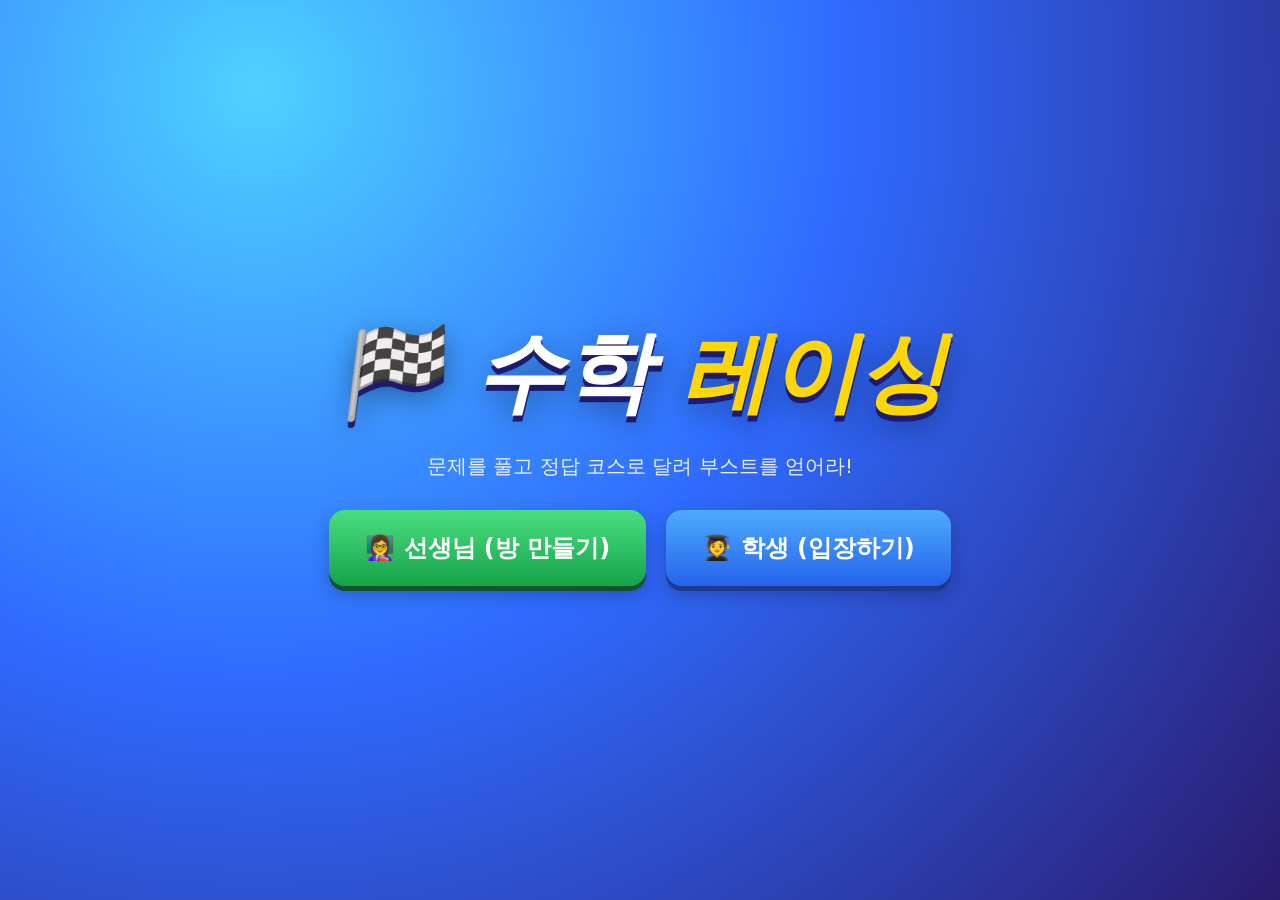
<file: index.html>
<!doctype html>
<html lang="ko">
<head>
  <meta charset="utf-8" />
  <meta name="viewport" content="width=device-width, initial-scale=1" />
  <title>수학 레이싱</title>
  <link rel="stylesheet" href="css/style.css" />
</head>
<body>
  <div class="landing">
    <div>
      <h1>🏁 수학 <span>레이싱</span></h1>
      <p>문제를 풀고 정답 코스로 달려 부스트를 얻어라!</p>
      <div class="row">
        <a class="btn green" href="teacher.html" style="text-decoration:none">👩‍🏫 선생님 (방 만들기)</a>
        <a class="btn blue" href="play.html" style="text-decoration:none">🧑‍🎓 학생 (입장하기)</a>
      </div>
    </div>
  </div>
</body>
</html>
</file>
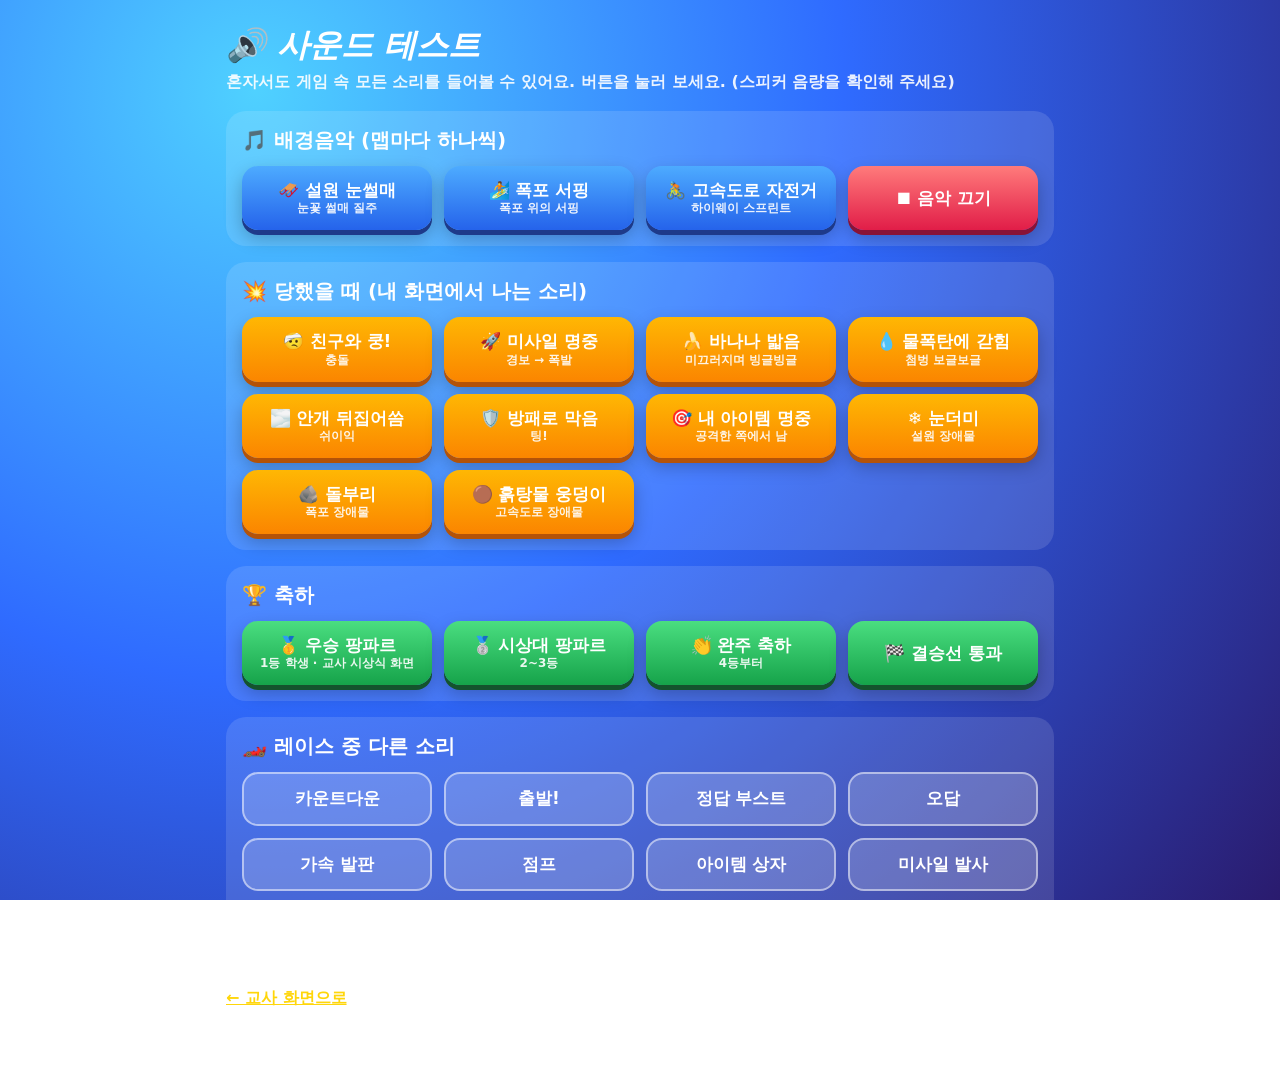
<file: sound-test.html>
<!doctype html>
<html lang="ko">
<head>
  <meta charset="utf-8" />
  <meta name="viewport" content="width=device-width, initial-scale=1" />
  <title>수학 레이싱 · 사운드 테스트</title>
  <link rel="stylesheet" href="css/style.css" />
  <style>
    body { overflow: auto; min-height: 100%; background-attachment: fixed; }
    .wrap { max-width: 860px; margin: 0 auto; padding: 24px 16px 48px; color: #fff; }
    h1 { margin: 0 0 4px; font-size: 32px; font-style: italic; }
    .sub { opacity: 0.9; margin: 0 0 18px; font-weight: 700; }
    section { background: rgba(255, 255, 255, 0.12); border-radius: 20px; padding: 16px; margin-bottom: 16px; }
    h2 { margin: 0 0 12px; font-size: 20px; }
    .grid { display: grid; grid-template-columns: repeat(auto-fill, minmax(190px, 1fr)); gap: 12px; }
    .grid .btn { font-size: 17px; padding: 14px 10px; line-height: 1.25; }
    .grid .btn small { display: block; font-size: 12px; font-weight: 700; opacity: 0.9; }
    .btn.on { outline: 4px solid #ffd60a; }
    .row { display: flex; gap: 10px; align-items: center; flex-wrap: wrap; }
    a { color: #ffd60a; font-weight: 900; }
  </style>
</head>
<body>
  <div class="wrap">
    <h1>🔊 사운드 테스트</h1>
    <p class="sub">혼자서도 게임 속 모든 소리를 들어볼 수 있어요. 버튼을 눌러 보세요. (스피커 음량을 확인해 주세요)</p>

    <section>
      <h2>🎵 배경음악 (맵마다 하나씩)</h2>
      <div class="grid" id="bgm">
        <button class="btn blue" data-song="snow">🛷 설원 눈썰매<small>눈꽃 썰매 질주</small></button>
        <button class="btn blue" data-song="falls">🏄 폭포 서핑<small>폭포 위의 서핑</small></button>
        <button class="btn blue" data-song="road">🚴 고속도로 자전거<small>하이웨이 스프린트</small></button>
        <button class="btn red" data-song="">⏹ 음악 끄기</button>
      </div>
    </section>

    <section>
      <h2>💥 당했을 때 (내 화면에서 나는 소리)</h2>
      <div class="grid">
        <button class="btn" data-fx="bump">🤕 친구와 쿵!<small>충돌</small></button>
        <button class="btn" data-fx="alarm,boom">🚀 미사일 명중<small>경보 → 폭발</small></button>
        <button class="btn" data-fx="slip">🍌 바나나 밟음<small>미끄러지며 빙글빙글</small></button>
        <button class="btn" data-fx="splash">💧 물폭탄에 갇힘<small>첨벙 보글보글</small></button>
        <button class="btn" data-fx="fogged">🌫️ 안개 뒤집어씀<small>쉬이익</small></button>
        <button class="btn" data-fx="block">🛡️ 방패로 막음<small>팅!</small></button>
        <button class="btn" data-fx="hitConfirm">🎯 내 아이템 명중<small>공격한 쪽에서 남</small></button>
        <button class="btn" data-fx="snowdrift">❄️ 눈더미<small>설원 장애물</small></button>
        <button class="btn" data-fx="rock">🪨 돌부리<small>폭포 장애물</small></button>
        <button class="btn" data-fx="mud">🟤 흙탕물 웅덩이<small>고속도로 장애물</small></button>
      </div>
    </section>

    <section>
      <h2>🏆 축하</h2>
      <div class="grid">
        <button class="btn green" data-fx="fanfare:win">🥇 우승 팡파르<small>1등 학생 · 교사 시상식 화면</small></button>
        <button class="btn green" data-fx="fanfare:podium">🥈 시상대 팡파르<small>2~3등</small></button>
        <button class="btn green" data-fx="fanfare:good">👏 완주 축하<small>4등부터</small></button>
        <button class="btn green" data-fx="finish">🏁 결승선 통과</button>
      </div>
    </section>

    <section>
      <h2>🏎️ 레이스 중 다른 소리</h2>
      <div class="grid">
        <button class="btn ghost" data-fx="count">카운트다운</button>
        <button class="btn ghost" data-fx="go">출발!</button>
        <button class="btn ghost" data-fx="boost">정답 부스트</button>
        <button class="btn ghost" data-fx="wrong">오답</button>
        <button class="btn ghost" data-fx="pad">가속 발판</button>
        <button class="btn ghost" data-fx="jump">점프</button>
        <button class="btn ghost" data-fx="pickup">아이템 상자</button>
        <button class="btn ghost" data-fx="launch">미사일 발사</button>
        <button class="btn ghost" data-fx="tick">문제 지점 째깍</button>
      </div>
    </section>

    <p class="row"><a href="teacher.html">← 교사 화면으로</a></p>
  </div>
  <script type="module">
    import { sound } from './js/common.js';
    if (sound.muted) sound.toggle(); // 이 페이지에서는 항상 소리 켜기
    const bgmBtns = [...document.querySelectorAll('[data-song]')];
    bgmBtns.forEach((b) => b.addEventListener('click', () => {
      sound.unlock();
      sound.music(b.dataset.song || null);
      bgmBtns.forEach((x) => x.classList.toggle('on', x === b && !!b.dataset.song));
    }));
    document.querySelectorAll('[data-fx]').forEach((b) => b.addEventListener('click', () => {
      sound.unlock();
      b.dataset.fx.split(',').forEach((fx, i) => setTimeout(() => {
        const [name, arg] = fx.split(':');
        sound[name](arg);
      }, i * 800));
    }));
  </script>
</body>
</html>
</file>
<file: css/style.css>
:root {
  --ink: #1b1b2f;
  --blue: #2f6bff;
  --sky: #33c3ff;
  --pink: #ff3d8b;
  --yellow: #ffd60a;
  --green: #22c55e;
  --red: #ff4d4f;
  --panel: rgba(255, 255, 255, 0.94);
  --font: 'Pretendard', 'Noto Sans KR', 'Apple SD Gothic Neo', 'Malgun Gothic', system-ui, sans-serif;
}
* { box-sizing: border-box; }
html, body { margin: 0; height: 100%; font-family: var(--font); color: var(--ink); -webkit-tap-highlight-color: transparent; }
body { background: radial-gradient(circle at 20% 10%, #4fd1ff 0, #2f6bff 45%, #2a1b6e 100%); overflow: hidden; }
button { font-family: inherit; cursor: pointer; touch-action: manipulation; }
.hidden { display: none !important; }
.italic-title { font-style: italic; font-weight: 900; letter-spacing: -0.02em; }

.mock-banner { position: fixed; left: 50%; bottom: 6px; transform: translateX(-50%); z-index: 999; background: rgba(0, 0, 0, 0.7); color: #ffe066; font-size: 12px; padding: 4px 12px; border-radius: 999px; pointer-events: none; white-space: nowrap; }

/* ── 공용 버튼/패널 ── */
.btn { border: 0; border-radius: 16px; padding: 14px 22px; font-size: 18px; font-weight: 900; color: #fff; background: linear-gradient(180deg, #ffb703, #fb8500); box-shadow: 0 5px 0 #b45309, 0 8px 18px rgba(0, 0, 0, 0.25); transition: transform 0.08s, box-shadow 0.08s; }
.btn:active { transform: translateY(4px); box-shadow: 0 1px 0 #b45309; }
.btn.blue { background: linear-gradient(180deg, #4dabff, #2563eb); box-shadow: 0 5px 0 #1e3a8a, 0 8px 18px rgba(0, 0, 0, 0.25); }
.btn.green { background: linear-gradient(180deg, #4ade80, #16a34a); box-shadow: 0 5px 0 #14532d, 0 8px 18px rgba(0, 0, 0, 0.25); }
.btn.red { background: linear-gradient(180deg, #ff7b7b, #e11d48); box-shadow: 0 5px 0 #881337, 0 8px 18px rgba(0, 0, 0, 0.25); }
.btn.ghost { background: rgba(255, 255, 255, 0.18); box-shadow: none; border: 2px solid rgba(255, 255, 255, 0.5); }
.btn:disabled { filter: grayscale(0.8); opacity: 0.6; pointer-events: none; }
.panel { background: var(--panel); border-radius: 24px; border: 4px solid #fff; box-shadow: 0 12px 40px rgba(10, 20, 80, 0.35); }

/* ── 첫 화면 ── */
.landing { height: 100%; display: grid; place-items: center; text-align: center; color: #fff; padding: 20px; }
.landing h1 { font-size: clamp(40px, 8vw, 88px); margin: 0; font-style: italic; font-weight: 900; text-shadow: 0 6px 0 #1e1b6e, 0 10px 30px rgba(0, 0, 0, 0.4); }
.landing h1 span { color: var(--yellow); }
.landing p { font-size: 20px; opacity: 0.9; }
.landing .row { display: flex; gap: 20px; justify-content: center; flex-wrap: wrap; margin-top: 30px; }
.landing .btn { font-size: 24px; padding: 22px 36px; }

/* ── 학생: 레이스 화면 ── */
#stage { position: fixed; inset: 0; }
#race { position: absolute; inset: 0; width: 100%; height: 100%; display: block; touch-action: none; }
#signs { position: absolute; inset: 0; pointer-events: none; overflow: hidden; }
.gate-sign { position: absolute; left: 0; top: 0; width: 220px; min-height: 120px; display: flex; flex-direction: column; align-items: center; justify-content: center; gap: 4px; background: #fff; border: 8px solid var(--lane); border-radius: 22px; box-shadow: 0 10px 0 rgba(0, 0, 0, 0.25); font-size: 40px; font-weight: 900; padding: 8px; transform-origin: center; will-change: transform; }
.gate-sign b { position: absolute; top: -26px; left: 50%; transform: translateX(-50%); background: var(--lane); color: #fff; border-radius: 999px; padding: 0 16px; font-size: 30px; font-style: italic; }
.gate-sign span { text-align: center; line-height: 1.15; }

.hud { position: absolute; pointer-events: none; color: #fff; text-shadow: 0 2px 0 rgba(0, 0, 0, 0.5); }
#hud-rank { left: 14px; top: 10px; }
#hud-rank .big { font-size: clamp(54px, 10vw, 96px); font-weight: 900; font-style: italic; line-height: 0.9; color: var(--yellow); -webkit-text-stroke: 2px #4a2b00; }
#hud-rank .big small { font-size: 0.4em; color: #fff; -webkit-text-stroke: 0; }
#hud-top { list-style: none; padding: 0; margin: 6px 0 0; font-size: 13px; font-weight: 800; }
#hud-top li { display: flex; align-items: center; gap: 6px; background: rgba(0, 0, 0, 0.35); border-radius: 8px; padding: 2px 8px 2px 2px; margin-bottom: 3px; width: max-content; max-width: 30vw; }
#hud-top li img { width: 22px; height: 22px; }
#hud-top li.me { background: rgba(255, 214, 10, 0.85); color: var(--ink); text-shadow: none; }
#hud-right { right: 14px; top: 10px; text-align: right; font-weight: 900; font-style: italic; }
#hud-right .lap { font-size: 22px; }
#hud-right .lap b { font-size: 34px; color: var(--yellow); }
#hud-right .combo { margin-top: 4px; font-size: 22px; color: #ffb703; }
#hud-right .inv { display: none; margin-top: 6px; padding: 4px 12px; border-radius: 999px; font-size: 18px; font-weight: 900; color: #fff; background: linear-gradient(90deg, #ff4d6d, #ffb703, #2bb673, #3a86ff, #9b5de5); background-size: 300% 100%; animation: invFlow 1.2s linear infinite; text-shadow: 0 1px 2px rgba(0,0,0,.45); }
#hud-right .inv.show { display: inline-block; }
@keyframes invFlow { to { background-position: 300% 0; } }
/* 교사: 게임 중 QR 다시 보기 */
.qr-modal { position: fixed; inset: 0; z-index: 500; background: rgba(10, 20, 50, 0.72); display: flex; align-items: center; justify-content: center; padding: 16px; }
.qr-modal.hidden { display: none; }
.qr-card { position: relative; background: #fff; color: #1e293b; border-radius: 28px; padding: 22px 34px 24px; text-align: center; box-shadow: 0 20px 60px rgba(0, 0, 0, 0.4); max-height: 96vh; overflow: auto; }
.qr-card h2 { margin: 0 0 4px; font-size: 30px; }
.qr-card p { margin: 0 0 12px; font-weight: 700; color: #475569; }
.qr-big svg { width: min(62vh, 80vw); height: auto; display: block; margin: 0 auto; }
.qr-code { margin-top: 10px; font-size: 26px; font-weight: 900; }
.qr-code b { font-size: 44px; letter-spacing: 6px; color: #3a86ff; }
.qr-url { font-size: 14px; color: #64748b; word-break: break-all; }
.qr-close { position: absolute; top: 12px; right: 14px; width: 48px; height: 48px; border-radius: 50%; border: none; background: #e2e8f0; font-size: 22px; font-weight: 900; cursor: pointer; }
#hud-right .acc { font-size: 15px; opacity: 0.9; }
#hud-right .lapbig { font-size: 20px; color: #9be7ff; }
#hud-right .lapbig b { font-size: 40px; color: #fff; }
#loopmap { display: block; margin: 6px 0 0 auto; width: 130px; height: 130px; background: rgba(10, 20, 60, 0.35); border-radius: 18px; }
#items { position: absolute; right: calc(194px + clamp(84px, 14vw, 120px)); bottom: 22px; display: flex; gap: 8px; align-items: flex-end; pointer-events: auto; cursor: pointer; }
#items .slot { width: 92px; height: 92px; border-radius: 20px; border: 4px solid rgba(255, 255, 255, 0.85); background: rgba(10, 20, 60, 0.45); display: grid; place-items: center; text-align: center; color: #fff; font-weight: 900; }
#items .slot:not(.main) { width: 62px; height: 62px; opacity: 0.8; }
#items .slot span { font-size: 44px; line-height: 1; }
#items .slot:not(.main) span { font-size: 28px; }
#items .slot small { display: block; font-size: 12px; margin-top: -6px; }
#items .slot:not(.main) small { display: none; }
#items .slot.main.filled { background: linear-gradient(135deg, #ff5ec4, #8f5bff, #2ec5ff); animation: itemPulse 1s ease-in-out infinite; }
@keyframes itemPulse { 50% { box-shadow: 0 0 22px #fff; transform: scale(1.05); } }
#items .key { position: absolute; left: 0; top: -24px; white-space: nowrap; font-size: 11px; font-weight: 900; color: #fff; background: rgba(0, 0, 0, 0.45); border-radius: 6px; padding: 1px 6px; }
#btn-drop { position: absolute; left: -92px; bottom: 4px; border: 2px solid #fff; background: rgba(225, 29, 72, 0.85); color: #fff; font-weight: 900; font-size: 13px; border-radius: 999px; padding: 3px 10px; }
#btn-drop:active { transform: scale(0.94); }
#warn { position: absolute; left: 50%; top: 40%; transform: translateX(-50%); background: #e11d48; color: #fff; font-weight: 900; font-size: clamp(22px, 4vw, 40px); padding: 8px 26px; border-radius: 14px; border: 4px solid #fff; pointer-events: none; opacity: 0; }
#warn.show { animation: blink 0.35s steps(2) infinite; }
@keyframes blink { 0% { opacity: 1; } 100% { opacity: 0.25; } }
#toast { position: absolute; left: 50%; bottom: 150px; transform: translateX(-50%) translateY(20px); background: rgba(10, 20, 60, 0.82); color: #fff; font-weight: 800; font-size: 17px; padding: 8px 18px; border-radius: 999px; pointer-events: none; opacity: 0; transition: opacity 0.25s, transform 0.25s; white-space: nowrap; }
#toast.show { opacity: 1; transform: translateX(-50%) translateY(0); }

#qbanner { position: absolute; left: 50%; top: 10px; transform: translateX(-50%); width: min(720px, calc(100vw - 340px)); min-width: min(520px, calc(100vw - 20px)); padding: 10px 16px 12px; text-align: center; pointer-events: auto; transition: transform 0.25s; }
#qbanner .qtag { position: absolute; left: 12px; top: -14px; background: linear-gradient(90deg, var(--pink), #8338ec); color: #fff; border-radius: 999px; padding: 3px 14px; font-weight: 900; font-style: italic; font-size: 16px; }
#qbanner .qtext { font-size: clamp(18px, 2.6vw, 28px); font-weight: 800; line-height: 1.35; min-height: 1.3em; }
#qbanner .timer { height: 8px; background: #e5e7eb; border-radius: 99px; overflow: hidden; margin: 8px 0; }
#qbanner .timer i { display: block; height: 100%; width: 100%; background: linear-gradient(90deg, #22c55e, #facc15, #ef4444); background-size: 300% 100%; border-radius: 99px; }
#qbanner .choices { display: grid; gap: 8px; }
#qbanner .choice { position: relative; border: 3px solid var(--lane); background: #fff; border-radius: 14px; padding: 6px 6px 6px 30px; font-size: clamp(16px, 2.2vw, 24px); font-weight: 800; min-height: 48px; display: flex; align-items: center; justify-content: center; transition: transform 0.12s, background 0.12s; }
#qbanner .choice b { position: absolute; left: 6px; top: 50%; transform: translateY(-50%); background: var(--lane); color: #fff; width: 22px; height: 22px; border-radius: 50%; font-size: 13px; display: grid; place-items: center; font-style: italic; }
#qbanner .choice.sel { background: var(--lane); color: #fff; transform: scale(1.05); box-shadow: 0 0 0 3px #fff, 0 0 18px var(--lane); }
#qbanner .choice.sel .katex { color: #fff; }
#qbanner .choice.correct { background: #22c55e; border-color: #15803d; color: #fff; }
#qbanner .choice.dim { opacity: 0.35; }
#qbanner .explain { margin-top: 6px; font-size: 16px; color: #475569; font-weight: 700; }

#center-msg { position: absolute; left: 0; right: 0; top: 42%; text-align: center; pointer-events: none; font-weight: 900; font-style: italic; color: #fff; font-size: clamp(60px, 14vw, 160px); -webkit-text-stroke: 3px #1e1b6e; text-shadow: 0 8px 0 #1e1b6e, 0 0 40px rgba(0, 200, 255, 0.8); opacity: 0; }
#center-msg.show { animation: pop 1s ease-out forwards; }
#center-msg.boost { color: #7df9ff; }
#center-msg.bad { color: #ff8fa3; font-size: clamp(40px, 9vw, 100px); }
#center-msg.gold { color: var(--yellow); }
@keyframes pop { 0% { opacity: 0; transform: scale(2.2); } 15% { opacity: 1; transform: scale(0.95); } 25% { transform: scale(1.05); } 75% { opacity: 1; transform: scale(1); } 100% { opacity: 0; transform: scale(1.1) translateY(-20px); } }

#speedo { right: 14px; bottom: 14px; width: 150px; height: 150px; }
#speedo svg { width: 100%; height: 100%; filter: drop-shadow(0 4px 8px rgba(0, 0, 0, 0.4)); }

.ctrl { position: absolute; bottom: 16px; width: clamp(84px, 14vw, 120px); height: clamp(84px, 14vw, 120px); border-radius: 50%; border: 4px solid rgba(255, 255, 255, 0.85); background: rgba(20, 30, 80, 0.35); color: #fff; font-size: 44px; font-weight: 900; display: grid; place-items: center; backdrop-filter: blur(2px); pointer-events: auto; }
.ctrl:active { background: rgba(255, 214, 10, 0.6); transform: scale(0.94); }
#btn-left { left: 16px; }
#btn-right { left: calc(32px + clamp(84px, 14vw, 120px)); }
#btn-gas { right: 178px; left: auto; border-radius: 28px; flex-direction: column; gap: 0; background: conic-gradient(rgba(43, 182, 115, 0.85) calc(var(--p, 0) * 1turn), rgba(20, 30, 80, 0.35) 0); touch-action: none; user-select: none; -webkit-user-select: none; }
#btn-gas span { font-size: 0.8em; line-height: 1; }
#btn-gas small { font-size: 16px; line-height: 1; margin-top: -4px; }
#btn-gas.on { border-color: #ffd60a; box-shadow: 0 0 0 4px rgba(255, 214, 10, 0.45), 0 0 24px rgba(43, 182, 115, 0.9); transform: scale(0.95); }
#gas-hint { position: absolute; left: 50%; bottom: 150px; transform: translateX(-50%); background: rgba(0, 0, 0, 0.6); color: #fff; font-weight: 900; font-size: 18px; padding: 8px 16px; border-radius: 999px; white-space: nowrap; pointer-events: none; opacity: 0; transition: opacity 0.3s; }
#gas-hint.show { opacity: 1; animation: hintBob 1s ease-in-out infinite; }
#gas-hint b { color: #7CFFB2; }
@keyframes hintBob { 50% { transform: translateX(-50%) translateY(-6px); } }
#btn-mute { position: absolute; right: 14px; bottom: 172px; width: 44px; height: 44px; border-radius: 50%; border: 2px solid #fff; background: rgba(0, 0, 0, 0.35); color: #fff; font-size: 20px; }

/* 학생 오버레이 카드 */
.overlay { position: absolute; inset: 0; display: grid; place-items: center; padding: 16px; background: rgba(15, 20, 60, 0.35); backdrop-filter: blur(3px); overflow-y: auto; }
.card { width: min(520px, 100%); padding: 24px; text-align: center; }
.card h2 { margin: 0 0 4px; font-size: 30px; font-style: italic; font-weight: 900; color: var(--blue); }
.card .sub { color: #64748b; font-weight: 700; margin-bottom: 14px; }
.field { width: 100%; font-size: 22px; font-weight: 800; padding: 12px 16px; border-radius: 14px; border: 3px solid #cbd5e1; text-align: center; font-family: inherit; }
.field:focus { outline: none; border-color: var(--blue); }
.label { text-align: left; font-weight: 900; margin: 14px 0 6px; color: #334155; }
.swatches { display: flex; flex-wrap: wrap; gap: 8px; justify-content: center; }
.swatch { width: 44px; height: 44px; border-radius: 50%; border: 4px solid #fff; box-shadow: 0 0 0 2px #cbd5e1; }
.swatch.sel { box-shadow: 0 0 0 4px var(--ink); transform: scale(1.1); }
.pills { display: flex; flex-wrap: wrap; gap: 8px; justify-content: center; }
.pill { border: 3px solid #cbd5e1; background: #fff; border-radius: 999px; padding: 8px 14px; font-weight: 800; font-size: 16px; }
.pill.sel { border-color: var(--blue); background: #e0ecff; color: var(--blue); }
.avatar-preview { width: 130px; height: 130px; margin: 0 auto; display: block; }
.err { color: var(--red); font-weight: 800; min-height: 1.3em; margin-top: 8px; }
.wait-dots::after { content: ''; animation: dots 1.5s steps(4) infinite; }
@keyframes dots { 0% { content: ''; } 25% { content: '.'; } 50% { content: '..'; } 75% { content: '...'; } }
.theme-badge { display: inline-flex; align-items: center; gap: 8px; background: linear-gradient(90deg, #e0f2fe, #ede9fe); border-radius: 999px; padding: 8px 18px; font-weight: 900; font-size: 18px; margin: 8px 0; }

.final-rank { font-size: 96px; font-weight: 900; font-style: italic; color: var(--yellow); -webkit-text-stroke: 3px #7c4a00; line-height: 1; }
.final-stats { display: flex; justify-content: center; gap: 12px; margin: 14px 0; }
.final-stats div { background: #f1f5f9; border-radius: 14px; padding: 10px 16px; font-weight: 800; }
.final-stats b { display: block; font-size: 28px; color: var(--blue); }

/* ── 교사 콘솔 ── */
.teacher { height: 100%; display: flex; flex-direction: column; color: #fff; }
.t-head { display: flex; align-items: center; gap: 16px; padding: 12px 24px; background: rgba(0, 0, 0, 0.25); }
.t-head h1 { margin: 0; font-size: 28px; font-style: italic; font-weight: 900; }
.t-head h1 span { color: var(--yellow); }
.t-head .spacer { flex: 1; }
.t-head .code { font-size: 22px; font-weight: 900; background: rgba(255, 255, 255, 0.15); border-radius: 12px; padding: 6px 14px; letter-spacing: 0.1em; }
.t-body { flex: 1; min-height: 0; display: grid; gap: 18px; padding: 18px 24px; }
.t-lobby { grid-template-columns: minmax(300px, 380px) 1fr minmax(300px, 380px); }
.t-col { min-height: 0; display: flex; flex-direction: column; gap: 14px; }
.t-card { background: var(--panel); color: var(--ink); border-radius: 22px; padding: 18px; box-shadow: 0 10px 30px rgba(10, 20, 80, 0.3); }
.t-card h3 { margin: 0 0 10px; font-size: 20px; font-weight: 900; }
.qr-box { text-align: center; }
.qr-box .qr { width: 100%; max-width: 300px; aspect-ratio: 1; margin: 0 auto; }
.qr-box .qr svg { width: 100%; height: 100%; border-radius: 12px; }
.qr-box .roomcode { font-size: 54px; font-weight: 900; letter-spacing: 0.12em; color: var(--blue); line-height: 1.1; }
.qr-box .url { font-size: 13px; color: #64748b; word-break: break-all; }
.players-card { flex: 1; min-height: 0; display: flex; flex-direction: column; }
.players-grid { flex: 1; overflow-y: auto; display: grid; grid-template-columns: repeat(auto-fill, minmax(110px, 1fr)); gap: 10px; align-content: start; }
.p-chip { position: relative; background: #f1f5f9; border-radius: 16px; padding: 8px 4px 10px; text-align: center; font-weight: 800; font-size: 15px; animation: chipIn 0.4s ease-out; }
.p-chip img { width: 64px; height: 64px; display: block; margin: 0 auto 2px; }
.p-chip.off { opacity: 0.4; }
.p-chip .kick { position: absolute; right: 4px; top: 4px; width: 24px; height: 24px; border-radius: 50%; border: 0; background: #e2e8f0; color: #64748b; font-weight: 900; display: none; }
.p-chip:hover .kick { display: block; }
@keyframes chipIn { from { transform: scale(0.4); opacity: 0; } to { transform: scale(1); opacity: 1; } }
.big-count { font-size: 40px; font-weight: 900; color: var(--blue); }
.theme-cards { display: grid; gap: 8px; }
.theme-card { display: flex; align-items: center; gap: 12px; border: 3px solid #e2e8f0; border-radius: 16px; background: #fff; padding: 10px 12px; text-align: left; }
.theme-card .em { font-size: 34px; }
.theme-card b { display: block; font-size: 17px; }
.theme-card small { color: #64748b; font-weight: 600; }
.theme-card.sel { border-color: var(--blue); background: #eff6ff; box-shadow: 0 0 0 3px #bfdbfe; }
select.field, input.field.sm { font-size: 17px; padding: 10px; text-align: left; }
.inline { display: flex; gap: 10px; align-items: center; }
.inline label { font-weight: 800; flex: 1; }
.inline input[type=number] { width: 90px; text-align: center; }
.small-note { font-size: 13px; color: #64748b; font-weight: 600; margin-top: 6px; }
.set-preview { max-height: 120px; overflow-y: auto; font-size: 14px; background: #f8fafc; border-radius: 12px; padding: 8px 12px; margin-top: 8px; }
.set-preview ol { margin: 0; padding-left: 20px; }
.set-preview li { margin: 2px 0; }

.t-race { grid-template-columns: 1fr minmax(320px, 420px); grid-template-rows: auto 1fr; }
.t-question { grid-column: 1 / 3; display: flex; gap: 20px; align-items: center; }
.t-question .qnum { flex: none; font-size: 26px; font-weight: 900; font-style: italic; background: linear-gradient(90deg, var(--pink), #8338ec); color: #fff; border-radius: 16px; padding: 10px 16px; text-align: center; line-height: 1.1; }
.t-question .qnum small { display: block; font-size: 14px; opacity: 0.85; }
.t-question .qbody { flex: 1; min-width: 0; }
.t-question .qtext { font-size: clamp(24px, 2.6vw, 40px); font-weight: 900; line-height: 1.3; }
.t-question .opts { display: flex; gap: 10px; margin-top: 10px; flex-wrap: wrap; }
.t-question .opt { border: 3px solid var(--lane); border-radius: 14px; padding: 4px 14px 4px 8px; font-size: clamp(18px, 1.8vw, 26px); font-weight: 800; display: flex; align-items: center; gap: 8px; background: #fff; }
.t-question .opt b { background: var(--lane); color: #fff; border-radius: 50%; width: 28px; height: 28px; display: grid; place-items: center; font-style: italic; flex: none; }
.t-question .opt.correct { background: #dcfce7; box-shadow: 0 0 0 4px #22c55e; }
.t-question .clock { flex: none; width: 110px; height: 110px; position: relative; }
.t-question .clock svg { width: 100%; height: 100%; transform: rotate(-90deg); }
.t-question .clock span { position: absolute; inset: 0; display: grid; place-items: center; font-size: 40px; font-weight: 900; }
.t-track { position: relative; overflow: hidden; display: flex; flex-direction: column; padding: 14px 18px; }
.t-track .lanes { flex: 1; min-height: 0; overflow-y: auto; position: relative; }
.t-row { position: relative; height: 46px; border-bottom: 2px dashed rgba(0, 0, 0, 0.08); display: flex; align-items: center; }
.t-row .pos { width: 44px; flex: none; font-weight: 900; font-style: italic; font-size: 22px; color: #94a3b8; }
.t-row.top1 .pos { color: #eab308; } .t-row.top2 .pos { color: #94a3b8; } .t-row.top3 .pos { color: #b45309; }
.t-row .lane { position: relative; flex: 1; height: 100%; }
.t-row .runner { position: absolute; top: 50%; transform: translate(-50%, -50%); display: flex; align-items: center; gap: 4px; white-space: nowrap; transition: left 1s linear; }
.t-row .runner img { width: 40px; height: 40px; }
.t-row .runner span { font-weight: 900; font-size: 15px; background: rgba(255, 255, 255, 0.85); border-radius: 8px; padding: 1px 6px; }
.t-row .runner .fx { font-size: 20px; }
.t-row .runner.boosting img { filter: drop-shadow(0 0 8px #22d3ee); }
.t-track .finishline { position: absolute; top: 0; bottom: 0; right: 4%; width: 14px; background: repeating-conic-gradient(#111 0 25%, #fff 0 50%) 0 0 / 14px 14px; opacity: 0.6; pointer-events: none; }
.t-side { display: flex; flex-direction: column; gap: 14px; min-height: 0; }
.dist-bars { display: grid; gap: 8px; }
.dist-bar { display: grid; grid-template-columns: 34px 1fr 44px; align-items: center; gap: 8px; font-weight: 900; }
.dist-bar b { background: var(--lane); color: #fff; border-radius: 50%; width: 30px; height: 30px; display: grid; place-items: center; font-style: italic; }
.dist-bar .bar { height: 26px; background: #f1f5f9; border-radius: 8px; overflow: hidden; }
.dist-bar .bar i { display: block; height: 100%; background: var(--lane); width: 0; transition: width 0.6s; }
.dist-bar.correct .bar { box-shadow: 0 0 0 3px #22c55e; }
.controls { display: grid; grid-template-columns: 1fr 1fr; gap: 10px; }
.controls .btn { font-size: 17px; padding: 12px; }
.stat-line { display: flex; justify-content: space-between; font-weight: 800; color: #475569; margin-top: 8px; }

.podium-wrap { grid-template-columns: 1.2fr 1fr; }
.podium { display: flex; align-items: flex-end; justify-content: center; gap: 18px; height: 100%; padding-bottom: 20px; }
.podium .step { text-align: center; color: var(--ink); }
.podium .step img { width: 120px; height: 120px; display: block; margin: 0 auto; animation: bounce 1.4s ease-in-out infinite; }
.podium .step .name { font-size: 26px; font-weight: 900; color: #fff; text-shadow: 0 2px 0 rgba(0, 0, 0, 0.5); }
.podium .step .block { margin-top: 8px; width: 170px; border-radius: 16px 16px 0 0; display: grid; place-items: center; font-size: 60px; font-weight: 900; font-style: italic; color: #fff; text-shadow: 0 3px 0 rgba(0, 0, 0, 0.3); }
.podium .s1 .block { height: 220px; background: linear-gradient(180deg, #fde047, #eab308); }
.podium .s2 .block { height: 160px; background: linear-gradient(180deg, #e2e8f0, #94a3b8); }
.podium .s3 .block { height: 120px; background: linear-gradient(180deg, #fdba74, #c2410c); }
.podium .s1 img { animation-delay: 0.2s; }
@keyframes bounce { 0%, 100% { transform: translateY(0); } 50% { transform: translateY(-14px); } }
.rank-table { width: 100%; border-collapse: collapse; font-weight: 700; }
.rank-table th, .rank-table td { padding: 6px 8px; text-align: left; border-bottom: 1px solid #e2e8f0; }
.rank-table td img { width: 28px; height: 28px; vertical-align: middle; }
.scroll { overflow-y: auto; min-height: 0; }
.q-acc { display: grid; grid-template-columns: repeat(auto-fill, minmax(70px, 1fr)); gap: 6px; }
.q-acc div { border-radius: 10px; padding: 6px; text-align: center; font-weight: 900; color: #fff; }
.q-acc small { display: block; font-size: 11px; opacity: 0.9; }

@media (max-width: 760px) {
  #qbanner { width: calc(100vw - 16px); min-width: 0; top: 96px; padding: 8px 10px 10px; }
  #hud-top { display: none; }
  #speedo { width: 104px; height: 104px; }
  #btn-mute { bottom: 124px; }
  #loopmap { width: 86px; height: 86px; }
  #items { right: 14px; bottom: 128px; }
  #btn-gas { right: 126px; }
  #gas-hint { font-size: 14px; bottom: 112px; white-space: normal; width: max-content; max-width: 80vw; text-align: center; }
  #items .slot { width: 66px; height: 66px; }
  #items .slot:not(.main) { display: none; }
  #items .key { display: none; }
}
@media (max-height: 560px) {
  #qbanner .qtext { font-size: 18px; }
  #qbanner .choice { min-height: 38px; font-size: 16px; }
}

.map-card { display: grid; grid-template-columns: 150px 1fr; gap: 12px; align-items: center; padding: 12px; }
#t-loop { width: 150px; height: 150px; background: #f1f5f9; border-radius: 16px; }
.feed { list-style: none; margin: 0; padding: 0; font-size: 15px; font-weight: 800; max-height: 150px; overflow: hidden; }
.feed li { padding: 4px 8px; border-radius: 8px; background: #f8fafc; margin-bottom: 4px; animation: chipIn 0.3s ease-out; }
.feed li.muted { color: #94a3b8; font-weight: 700; animation: none; }
.controls.three { grid-template-columns: 1fr 1fr 1fr; }
.controls.three .btn { font-size: 16px; padding: 12px 6px; }

/* 문제 그림 */
.qrow { display: flex; gap: 12px; align-items: center; justify-content: center; }
.qrow .qtext { flex: 1; min-width: 0; }
.qimg { flex: none; max-height: min(22vh, 180px); max-width: 40%; border-radius: 10px; background: #fff; border: 2px solid #e2e8f0; cursor: zoom-in; }
.qrow.t .qtext { text-align: left; }
.t-qimg { flex: none; max-height: 210px; max-width: 45%; border-radius: 12px; border: 2px solid #e2e8f0; background: #fff; }
/* 그림 문제가 있어도 진행 버튼이 화면 안에 보이도록 */
.t-side { overflow-y: auto; }
.t-race .t-card { padding: 14px 16px; }
.t-qimg { max-height: 170px; }
.map-card { grid-template-columns: 120px 1fr; }
#t-loop { width: 120px; height: 120px; }
#img-zoom { position: absolute; inset: 0; z-index: 40; display: grid; place-items: center; background: rgba(10, 20, 60, 0.6); pointer-events: auto; cursor: zoom-out; }
#img-zoom img { height: min(70vh, 560px); width: auto; max-width: 92vw; object-fit: contain; background: #fff; border-radius: 16px; border: 5px solid #fff; box-shadow: 0 10px 40px rgba(0, 0, 0, 0.4); }
.qdist { position: absolute; right: 14px; top: -13px; background: #1e293b; color: #fff; font-size: 13px; font-weight: 900; border-radius: 999px; padding: 3px 12px; }
.qdist:empty { display: none; }
.qchips { display: flex; flex-wrap: wrap; gap: 6px; margin-bottom: 8px; }
.qchip { border: 2px solid #e2e8f0; background: #fff; border-radius: 10px; padding: 3px 8px; font-weight: 900; font-size: 13px; cursor: pointer; position: relative; overflow: hidden; min-width: 54px; text-align: center; }
.qchip i { position: absolute; left: 0; bottom: 0; height: 4px; background: #22c55e; }
.qchip small { display: block; font-size: 11px; color: #64748b; font-weight: 800; }
.qchip.sel { border-color: #8338ec; box-shadow: 0 0 0 3px #e9d5ff; }
.qchip.auto { background: #f5f3ff; }
.t-row .runner .lapb { font-size: 11px; font-weight: 900; color: #fff; background: #334155; border-radius: 6px; padding: 0 5px; }
.t-race .dist-bars { gap: 5px; }
.t-race .dist-bar .bar { height: 20px; }
.t-race .dist-bar b { width: 26px; height: 26px; }
</file>
